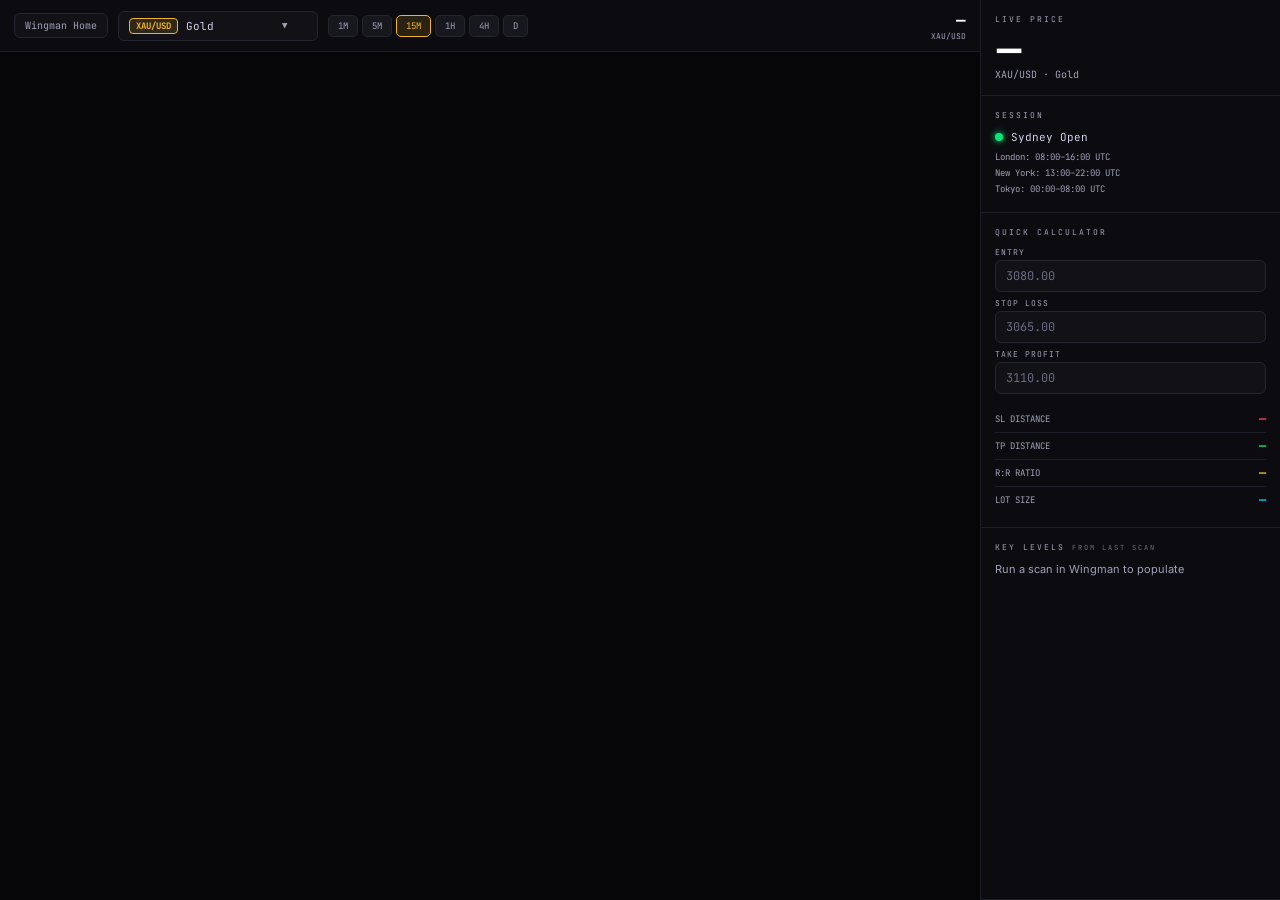
<file: chart.html>
<!DOCTYPE html>
<html lang="en">
<head>
<meta charset="UTF-8">
<meta name="viewport" content="width=device-width, initial-scale=1.0">
<meta name="apple-mobile-web-app-capable" content="yes">
<meta name="apple-mobile-web-app-status-bar-style" content="black-translucent">
<title>Wingman · Sim Trader</title>
<link rel="preconnect" href="https://fonts.googleapis.com" crossorigin>
<link rel="preconnect" href="https://fonts.gstatic.com" crossorigin>
<link href="https://fonts.googleapis.com/css2?family=Syne:wght@400;700;800&family=JetBrains+Mono:wght@400;500;700&family=Inter:wght@400;500;600&display=swap" rel="stylesheet">
<style>
html,body { margin:0; padding:0; background:#060608; color:#FFFFFF; height:100%; overflow:hidden;
  font-family:'Inter','Instrument Sans',-apple-system,BlinkMacSystemFont,sans-serif;
  font-size:13px; -webkit-font-smoothing:antialiased; }
*,*::before,*::after { box-sizing:border-box; margin:0; padding:0; }
:root {
  --gold:#F0B429; --gold-dim:#F0B42922; --green:#00E87A; --green-dim:#00E87A18;
  --red:#FF3D5A; --blue:#00C8FF; --purple:#A855F7;
  --bg:#060608; --bg1:#0C0C10; --bg2:#111116; --bg3:#17171E;
  --border:#1E1E28; --border2:#252530; --border3:#2E2E3C;
  --text:#FFFFFF; --text2:#CFCFE8; --text3:#A0A0B8; --text4:#6B6B85;
  --font-display:'Syne',sans-serif;
  --font-mono:'JetBrains Mono',monospace;
}

/* ── LAYOUT ── */
#shell { display:grid; grid-template-columns:1fr 300px; height:100vh; overflow:hidden; }
#chart-area { display:flex; flex-direction:column; min-width:0; }
#side-panel { background:var(--bg1); border-left:1px solid var(--border); overflow-y:auto; display:flex; flex-direction:column; }

/* ── TOP BAR ── */
#topbar {
  display:flex; align-items:center; gap:10px; padding:10px 14px;
  background:var(--bg1); border-bottom:1px solid var(--border); flex-shrink:0; flex-wrap:wrap;
}
.back-btn {
  background:var(--bg2); border:1px solid var(--border2); border-radius:6px;
  padding:5px 10px; color:var(--text3); font-family:var(--font-mono); font-size:10px;
  cursor:pointer; text-decoration:none; transition:all 0.15s; flex-shrink:0;
}
.back-btn:hover { border-color:var(--gold); color:var(--gold); }

/* ── INSTRUMENT DROPDOWN ── */
.inst-wrap { position:relative; }
.inst-trigger {
  background:var(--bg2); border:1px solid var(--border2); border-radius:6px;
  padding:6px 30px 6px 10px; color:var(--text); font-family:var(--font-mono); font-size:11px;
  cursor:pointer; display:flex; align-items:center; gap:8px; transition:border-color 0.2s; min-width:200px;
}
.inst-trigger:hover { border-color:var(--gold); }
.inst-badge { background:var(--gold-dim); border:1px solid var(--gold); border-radius:4px; padding:1px 6px; font-size:9px; color:var(--gold); font-weight:700; }
.inst-panel {
  display:none; position:absolute; top:calc(100% + 4px); left:0; width:320px;
  background:#0E0E14; border:1px solid var(--border2); border-radius:10px;
  z-index:300; max-height:420px; overflow-y:auto; box-shadow:0 8px 32px rgba(0,0,0,0.7);
}
.inst-panel.open { display:block; }
.inst-search-wrap { position:sticky; top:0; background:#0E0E14; padding:8px; border-bottom:1px solid var(--border); }
.inst-search-wrap input {
  width:100%; background:#060608; border:1px solid var(--border2); border-radius:6px;
  padding:6px 10px; color:var(--text); font-family:var(--font-mono); font-size:11px; outline:none;
}
.inst-search-wrap input:focus { border-color:var(--gold); }
.inst-group { font-family:var(--font-mono); font-size:8px; color:var(--text4); letter-spacing:2px; padding:8px 12px 3px; }
.inst-row {
  display:flex; align-items:center; gap:10px; padding:7px 12px;
  cursor:pointer; border-bottom:1px solid var(--border); transition:background 0.1s;
}
.inst-row:hover { background:var(--bg2); }
.inst-row.active { background:var(--gold-dim); }
.inst-sym { font-family:var(--font-mono); font-size:11px; font-weight:700; color:var(--text); min-width:72px; }
.inst-name { font-size:11px; color:var(--text3); flex:1; }

/* ── TF BUTTONS ── */
.tf-row { display:flex; gap:4px; }
.tf-btn {
  font-family:var(--font-mono); font-size:9px; padding:4px 9px;
  border-radius:5px; cursor:pointer; border:1px solid var(--border2);
  background:var(--bg3); color:var(--text3); transition:all 0.15s;
}
.tf-btn:hover { border-color:var(--border3); color:var(--text2); }
.tf-btn.active { border-color:var(--gold); background:var(--gold-dim); color:var(--gold); }

/* ── CHART IFRAME ── */
#chart-frame { flex:1; border:none; display:block; background:#060608; }

/* ── SIDE PANEL SECTIONS ── */
.sp-section { padding:14px; border-bottom:1px solid var(--border); }
.sp-label { font-family:var(--font-mono); font-size:8px; color:var(--text3); letter-spacing:2px; text-transform:uppercase; margin-bottom:10px; }
.price-big { font-family:var(--font-display); font-size:30px; font-weight:800; color:var(--text); line-height:1; }
.price-sub { font-family:var(--font-mono); font-size:10px; color:var(--text3); margin-top:4px; }
.session-row { display:flex; align-items:center; gap:8px; margin-bottom:5px; }
.sess-dot { width:8px; height:8px; border-radius:50%; flex-shrink:0; }
.sess-open  { background:var(--green); box-shadow:0 0 6px var(--green); animation:pulse 2s infinite; }
.sess-closed{ background:var(--text3); }
@keyframes pulse { 0%,100%{opacity:1} 50%{opacity:0.4} }

/* ── QUICK CALC ── */
.calc-input {
  width:100%; background:var(--bg2); border:1px solid var(--border2); border-radius:6px;
  padding:7px 10px; color:var(--text); font-family:var(--font-mono); font-size:12px;
  outline:none; margin-bottom:6px; transition:border-color 0.2s;
}
.calc-input:focus { border-color:var(--gold); }
.calc-input::placeholder { color:var(--text4); }
.calc-label { font-family:var(--font-mono); font-size:8px; color:var(--text3); letter-spacing:1px; display:block; margin-bottom:3px; }
.calc-result-row { display:flex; justify-content:space-between; align-items:center; padding:5px 0; border-bottom:1px solid var(--border); }
.calc-result-label { font-family:var(--font-mono); font-size:9px; color:var(--text3); }
.calc-result-val   { font-family:var(--font-mono); font-size:12px; font-weight:700; }

/* ── KEY LEVELS ── */
.level-row { display:flex; justify-content:space-between; padding:4px 0; border-bottom:1px solid var(--border); font-family:var(--font-mono); font-size:11px; }

/* ── SCROLLBAR ── */
::-webkit-scrollbar { width:3px; } ::-webkit-scrollbar-track { background:var(--bg1); } ::-webkit-scrollbar-thumb { background:var(--border3); border-radius:2px; }

/* ── MOBILE ── */
@media(max-width:900px) {
  #shell { grid-template-columns:1fr; grid-template-rows:1fr auto; }
  #side-panel { display:none; }
  #chart-area { height:100vh; }
}
</style>
</head>
<body>

<div id="shell">
  <!-- CHART AREA -->
  <div id="chart-area">
    <div id="topbar">
      <a href="index.html" class="back-btn">Wingman Home</a>

      <!-- Instrument selector -->
      <div class="inst-wrap">
        <div class="inst-trigger" onclick="toggleDrop()" id="inst-trigger">
          <span class="inst-badge" id="inst-badge">XAU/USD</span>
          <span id="inst-name" style="color:var(--text2);">Gold</span>
          <span style="margin-left:auto;color:var(--text3);font-size:9px;">▼</span>
        </div>
        <div class="inst-panel" id="inst-panel">
          <div class="inst-search-wrap">
            <input type="text" placeholder="Search instrument..." id="inst-search" oninput="filterInst(this.value)" onclick="event.stopPropagation()">
          </div>
          <div id="inst-list"></div>
        </div>
      </div>

      <!-- TF buttons -->
      <div class="tf-row">
        <button class="tf-btn" onclick="setTF(this,'1')">1M</button>
        <button class="tf-btn" onclick="setTF(this,'5')">5M</button>
        <button class="tf-btn active" onclick="setTF(this,'15')">15M</button>
        <button class="tf-btn" onclick="setTF(this,'60')">1H</button>
        <button class="tf-btn" onclick="setTF(this,'240')">4H</button>
        <button class="tf-btn" onclick="setTF(this,'D')">D</button>
      </div>

      <!-- Live price in topbar -->
      <div style="margin-left:auto;text-align:right;flex-shrink:0;">
        <div id="tb-price" style="font-family:var(--font-mono);font-size:16px;font-weight:700;color:var(--text);">—</div>
        <div id="tb-pair"  style="font-family:var(--font-mono);font-size:8px;color:var(--text3);">XAU/USD</div>
      </div>
    </div>

    <iframe id="chart-frame" src="" allowtransparency="true" frameborder="0"></iframe>
  </div>

  <!-- SIDE PANEL -->
  <div id="side-panel">
    <!-- Live Price -->
    <div class="sp-section">
      <div class="sp-label">Live Price</div>
      <div id="sp-price" class="price-big">—</div>
      <div id="sp-meta"  class="price-sub">XAU/USD · Gold</div>
    </div>

    <!-- Session -->
    <div class="sp-section">
      <div class="sp-label">Session</div>
      <div class="session-row">
        <div class="sess-dot" id="sess-dot"></div>
        <div id="sess-label" style="font-family:var(--font-mono);font-size:11px;color:var(--text2);">—</div>
      </div>
      <div style="font-family:var(--font-mono);font-size:9px;color:var(--text3);line-height:1.8;margin-top:4px;">
        London: 08:00–16:00 UTC<br>New York: 13:00–22:00 UTC<br>Tokyo: 00:00–08:00 UTC
      </div>
    </div>

    <!-- Quick Calculator -->
    <div class="sp-section">
      <div class="sp-label">Quick Calculator</div>
      <label class="calc-label">ENTRY</label>
      <input class="calc-input" id="c-entry" type="number" placeholder="3080.00" oninput="calcRR()" step="0.01">
      <label class="calc-label">STOP LOSS</label>
      <input class="calc-input" id="c-sl" type="number" placeholder="3065.00" oninput="calcRR()" step="0.01">
      <label class="calc-label">TAKE PROFIT</label>
      <input class="calc-input" id="c-tp" type="number" placeholder="3110.00" oninput="calcRR()" step="0.01">
      <div style="margin-top:6px;">
        <div class="calc-result-row"><span class="calc-result-label">SL DISTANCE</span><span class="calc-result-val" id="c-sl-d" style="color:var(--red);">—</span></div>
        <div class="calc-result-row"><span class="calc-result-label">TP DISTANCE</span><span class="calc-result-val" id="c-tp-d" style="color:var(--green);">—</span></div>
        <div class="calc-result-row"><span class="calc-result-label">R:R RATIO</span><span class="calc-result-val" id="c-rr"  style="color:var(--gold);">—</span></div>
        <div class="calc-result-row" style="border:none;"><span class="calc-result-label">LOT SIZE</span><span class="calc-result-val" id="c-lot" style="color:var(--blue);">—</span></div>
      </div>
    </div>

    <!-- Key Levels -->
    <div class="sp-section" style="flex:1;">
      <div class="sp-label">Key Levels <span style="font-size:7px;color:var(--text4);">from last scan</span></div>
      <div id="sp-levels">
        <div style="font-size:11px;color:var(--text3);">Run a scan in Wingman to populate</div>
      </div>
    </div>
  </div>
</div>

<script>
'use strict';

// ── INSTRUMENT LIBRARY (mirrored from main app) ──
const INSTRUMENTS = {
  'Metals':[
    {id:'XAUUSD',label:'XAU/USD',name:'Gold',tv:'OANDA:XAUUSD'},{id:'XAGUSD',label:'XAG/USD',name:'Silver',tv:'OANDA:XAGUSD'},
    {id:'XPTUSD',label:'XPT/USD',name:'Platinum',tv:'OANDA:XPTUSD'},{id:'XCUUSD',label:'XCU/USD',name:'Copper',tv:'OANDA:XCUUSD'},
  ],
  'Forex — Majors':[
    {id:'EURUSD',label:'EUR/USD',name:'Euro',tv:'OANDA:EURUSD'},{id:'GBPUSD',label:'GBP/USD',name:'Sterling',tv:'OANDA:GBPUSD'},
    {id:'USDJPY',label:'USD/JPY',name:'Yen',tv:'OANDA:USDJPY'},{id:'USDCHF',label:'USD/CHF',name:'Swissy',tv:'OANDA:USDCHF'},
    {id:'AUDUSD',label:'AUD/USD',name:'Aussie',tv:'OANDA:AUDUSD'},{id:'USDCAD',label:'USD/CAD',name:'Loonie',tv:'OANDA:USDCAD'},
    {id:'NZDUSD',label:'NZD/USD',name:'Kiwi',tv:'OANDA:NZDUSD'},
  ],
  'Forex — Minors':[
    {id:'EURGBP',label:'EUR/GBP',name:'Cable Cross',tv:'OANDA:EURGBP'},{id:'EURJPY',label:'EUR/JPY',name:'Euro-Yen',tv:'OANDA:EURJPY'},
    {id:'GBPJPY',label:'GBP/JPY',name:'Guppy',tv:'OANDA:GBPJPY'},{id:'AUDJPY',label:'AUD/JPY',name:'Aussie-Yen',tv:'OANDA:AUDJPY'},
    {id:'CADJPY',label:'CAD/JPY',name:'Loonie-Yen',tv:'OANDA:CADJPY'},{id:'EURCHF',label:'EUR/CHF',name:'Euro-Swissy',tv:'OANDA:EURCHF'},
    {id:'GBPCHF',label:'GBP/CHF',name:'Sterling-Swiss',tv:'OANDA:GBPCHF'},{id:'EURCAD',label:'EUR/CAD',name:'Euro-Loonie',tv:'OANDA:EURCAD'},
  ],
  'Crypto':[
    {id:'BTCUSD',label:'BTC/USD',name:'Bitcoin',tv:'BITSTAMP:BTCUSD'},{id:'ETHUSD',label:'ETH/USD',name:'Ethereum',tv:'BITSTAMP:ETHUSD'},
    {id:'SOLUSD',label:'SOL/USD',name:'Solana',tv:'COINBASE:SOLUSD'},{id:'XRPUSD',label:'XRP/USD',name:'Ripple',tv:'BITSTAMP:XRPUSD'},
  ],
  'Indices':[
    {id:'US30',label:'US30',name:'Dow Jones',tv:'FOREXCOM:DJI'},{id:'SPX500',label:'SPX500',name:'S&P 500',tv:'FOREXCOM:SPX500'},
    {id:'NAS100',label:'NAS100',name:'Nasdaq 100',tv:'FOREXCOM:NAS100'},{id:'UK100',label:'UK100',name:'FTSE 100',tv:'FOREXCOM:UK100'},
    {id:'GER40',label:'GER40',name:'DAX 40',tv:'FOREXCOM:GER40'},{id:'JPN225',label:'JPN225',name:'Nikkei',tv:'FOREXCOM:JPN225'},
  ],
  'Energy':[
    {id:'USOIL',label:'WTI',name:'Crude Oil WTI',tv:'NYMEX:CL1!'},{id:'UKOIL',label:'BRENT',name:'Brent Crude',tv:'NYMEX:BB1!'},
    {id:'NATGAS',label:'NATGAS',name:'Natural Gas',tv:'NYMEX:NG1!'},
  ],
  'Softs & Ags':[
    {id:'COFFEE',label:'COFFEE',name:'Coffee',tv:'ICEUS:KC1!'},{id:'COCOA',label:'COCOA',name:'Cocoa',tv:'ICEUS:CC1!'},
    {id:'SUGAR',label:'SUGAR',name:'Sugar #11',tv:'ICEUS:SB1!'},{id:'WHEAT',label:'WHEAT',name:'Wheat',tv:'CBOT:ZW1!'},
    {id:'CORN',label:'CORN',name:'Corn',tv:'CBOT:ZC1!'},
  ],
};

const TD_SYMBOLS = {};
const TV_SYMBOLS = {};
const META       = {};
Object.values(INSTRUMENTS).forEach(g => g.forEach(i => {
  TD_SYMBOLS[i.id] = i.td || (i.label.replace('/','/'));
  TV_SYMBOLS[i.id] = i.tv;
  META[i.id] = i;
}));

// ── STATE ──
let currentPair = localStorage.getItem('wm_chart_pair') || 'XAUUSD';
let currentTF   = '15';
let tdKey       = localStorage.getItem('wm_td')     || '';
let prevPrice   = null;
let priceTimer  = null;

// ── INIT ──
window.addEventListener('load', () => {
  buildInstList();
  selectPair(currentPair);
  startClock();
  if (tdKey) fetchPrice();
  loadKeyLevels();
  document.addEventListener('click', e => {
    if (!e.target.closest('.inst-wrap')) closeDropdown();
  });
  document.addEventListener('keydown', e => {
    if (e.key === 'Escape') closeDropdown();
  });
});

// ── INSTRUMENT LIST ──
function buildInstList(filter) {
  const q    = (filter || '').toLowerCase();
  const list = document.getElementById('inst-list');
  let html   = '';
  Object.entries(INSTRUMENTS).forEach(([group, items]) => {
    const filtered = items.filter(i => !q || i.label.toLowerCase().includes(q) || i.name.toLowerCase().includes(q) || i.id.toLowerCase().includes(q));
    if (!filtered.length) return;
    html += '<div class="inst-group">' + group + '</div>';
    filtered.forEach(i => {
      html += '<div class="inst-row ' + (i.id === currentPair ? 'active' : '') + '" onclick="selectPair(\'' + i.id + '\')">' +
        '<span class="inst-sym">' + i.label + '</span>' +
        '<span class="inst-name">' + i.name + '</span>' +
      '</div>';
    });
  });
  list.innerHTML = html || '<div style="padding:12px;color:var(--text3);font-size:11px;">No results</div>';
}

function filterInst(q) { buildInstList(q); }

function selectPair(id) {
  currentPair = id;
  localStorage.setItem('wm_chart_pair', id);
  const inst = META[id];
  // Update trigger
  document.getElementById('inst-badge').textContent  = inst ? inst.label : id;
  document.getElementById('inst-name').textContent   = inst ? inst.name  : '';
  document.getElementById('tb-pair').textContent     = inst ? inst.label : id;
  document.getElementById('sp-meta').textContent     = (inst ? inst.label + ' · ' + inst.name : id);
  // Load chart
  loadChart();
  // Reset price
  document.getElementById('sp-price').textContent = '—';
  document.getElementById('tb-price').textContent = '—';
  // Close dropdown + clear search
  closeDropdown();
  document.getElementById('inst-search').value = '';
  buildInstList();
  // Fetch price
  clearTimeout(priceTimer);
  if (tdKey) fetchPrice();
  // Recalc
  calcRR();
}

function toggleDrop() {
  const panel = document.getElementById('inst-panel');
  const isOpen = panel.classList.contains('open');
  panel.classList.toggle('open');
  if (!isOpen) setTimeout(() => document.getElementById('inst-search').focus(), 50);
}
function closeDropdown() {
  document.getElementById('inst-panel')?.classList.remove('open');
}

// ── CHART ──
function loadChart() {
  const sym = encodeURIComponent(TV_SYMBOLS[currentPair] || 'OANDA:XAUUSD');
  document.getElementById('chart-frame').src =
    'https://s.tradingview.com/widgetembed/?frameElementId=chart-frame' +
    '&symbol=' + sym + '&interval=' + currentTF +
    '&hidesidetoolbar=0&hidetoptoolbar=1&symboledit=1&saveimage=0' +
    '&toolbarbg=060608&studies=%5B%5D&theme=dark&style=1' +
    '&timezone=Etc%2FUTC&withdateranges=1&showpopupbutton=0&locale=en';
}

function setTF(btn, tf) {
  currentTF = tf;
  document.querySelectorAll('.tf-btn').forEach(b => b.classList.remove('active'));
  btn.classList.add('active');
  loadChart();
}

// ── LIVE PRICE ──
async function fetchPrice() {
  if (!tdKey) return;
  const td_sym = TD_SYMBOLS[currentPair] || currentPair;
  try {
    const res  = await fetch('https://api.twelvedata.com/price?symbol=' + encodeURIComponent(td_sym) + '&apikey=' + tdKey);
    const data = await res.json();
    const p    = parseFloat(data.price);
    if (isNaN(p)) throw new Error('bad price');
    const dp   = ['BTCUSD','ETHUSD','US30','SPX500','NAS100','XAUUSD','XAGUSD'].includes(currentPair) ? 2 : 5;
    const formatted = p.toFixed(dp);
    const up   = prevPrice !== null && p > prevPrice;
    const dn   = prevPrice !== null && p < prevPrice;
    const col  = up ? 'var(--green)' : dn ? 'var(--red)' : 'var(--text)';
    document.getElementById('sp-price').textContent = formatted;
    document.getElementById('sp-price').style.color = col;
    document.getElementById('tb-price').textContent = formatted;
    document.getElementById('tb-price').style.color = col;
    prevPrice = p;
  } catch(e) { console.warn('price:', e.message); }
  priceTimer = setTimeout(fetchPrice, 5000);
}

// ── CLOCK & SESSION ──
function startClock() {
  function tick() {
    const now  = new Date();
    const utcH = now.getUTCHours();
    let session = 'Market Closed', isOpen = false;
    if (utcH >= 22 || utcH < 8)  { session = 'Sydney Open';   isOpen = true; }
    if (utcH >= 7  && utcH < 16) { session = 'London Open';   isOpen = true; }
    if (utcH >= 13 && utcH < 22) { session = 'New York Open'; isOpen = true; }
    if (utcH >= 8  && utcH < 10) session = 'London + Tokyo Overlap';
    if (utcH >= 13 && utcH < 17) session = 'London + NY Overlap';
    const dot = document.getElementById('sess-dot');
    const lbl = document.getElementById('sess-label');
    if (dot) { dot.className = 'sess-dot ' + (isOpen ? 'sess-open' : 'sess-closed'); }
    if (lbl) lbl.textContent = session;
  }
  tick();
  setInterval(tick, 10000);
}

// ── QUICK CALC ──
function calcRR() {
  const entry = parseFloat(document.getElementById('c-entry').value);
  const sl    = parseFloat(document.getElementById('c-sl').value);
  const tp    = parseFloat(document.getElementById('c-tp').value);
  const set   = (id, val) => { document.getElementById(id).textContent = val; };
  if (!entry || !sl) { set('c-sl-d','—'); set('c-tp-d','—'); set('c-rr','—'); set('c-lot','—'); return; }
  const slD = Math.abs(entry - sl);
  const tpD = tp ? Math.abs(tp - entry) : null;
  set('c-sl-d', slD.toFixed(2) + ' pts');
  set('c-tp-d', tpD ? tpD.toFixed(2) + ' pts' : '—');
  set('c-rr',   tpD ? '1:' + (tpD/slD).toFixed(2) : '—');
  // Lot size from stored balance
  const bal  = parseFloat(localStorage.getItem('wm_balance') || '0');
  const risk = parseFloat(localStorage.getItem('wm_risk')    || '1');
  if (bal && slD) {
    const lot = Math.max(0.01, Math.floor((bal*risk/100/slD)*100)/100);
    set('c-lot', lot.toFixed(2));
  } else {
    set('c-lot', '—');
  }
}

// ── KEY LEVELS from last scan (stored in localStorage by main app) ──
function loadKeyLevels() {
  const raw = localStorage.getItem('wm_last_levels_' + currentPair);
  const el  = document.getElementById('sp-levels');
  if (!el) return;
  if (!raw) { el.innerHTML = '<div style="font-size:11px;color:var(--text3);">Run a scan in Wingman to populate</div>'; return; }
  try {
    const levels = JSON.parse(raw);
    const sup = (levels.support    || []).slice(0,4);
    const res = (levels.resistance || []).slice(0,4);
    el.innerHTML =
      '<div style="font-family:var(--font-mono);font-size:8px;color:var(--green);letter-spacing:1px;margin-bottom:4px;">SUPPORT</div>' +
      sup.map(l => '<div class="level-row"><span style="color:var(--text2);">'+l+'</span></div>').join('') +
      '<div style="font-family:var(--font-mono);font-size:8px;color:var(--red);letter-spacing:1px;margin:8px 0 4px;">RESISTANCE</div>' +
      res.map(l => '<div class="level-row"><span style="color:var(--text2);">'+l+'</span></div>').join('');
  } catch(e) { el.innerHTML = '<div style="font-size:11px;color:var(--text3);">No level data</div>'; }
}
</script>
</body>
</html>
</file>
